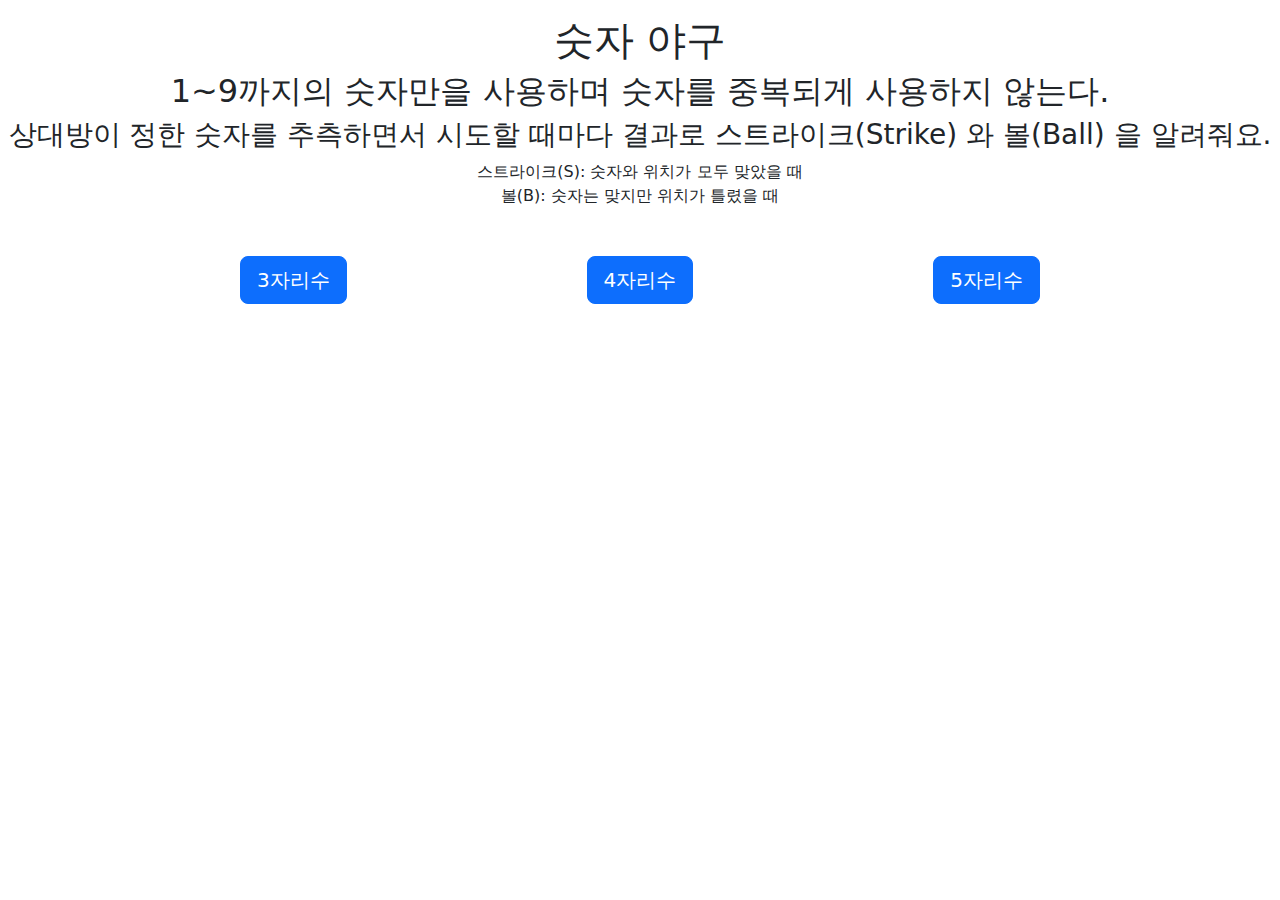
<file: index.html>
<!DOCTYPE html>
<html lang="en">
  <head>
    <meta charset="utf-8" />
    <meta name="viewport" content="width=device-width, initial-scale=1" />
    <title>숫자 야구</title>

    <!-- Favicon -->
    <link rel="icon" href="img/icon/mail-svgrepo-com.svg" />

    <!-- Font-awesome -->
    <link rel="stylesheet" href="https://cdnjs.cloudflare.com/ajax/libs/font-awesome/6.7.2/css/all.min.css" />

    <!--custom css file-->
    <link rel="stylesheet" href="style.css" />

    <link
      href="https://cdn.jsdelivr.net/npm/bootstrap@5.3.3/dist/css/bootstrap.min.css"
      rel="stylesheet"
      integrity="sha384-QWTKZyjpPEjISv5WaRU9OFeRpok6YctnYmDr5pNlyT2bRjXh0JMhjY6hW+ALEwIH"
      crossorigin="anonymous"
    />
    <script
      src="https://cdn.jsdelivr.net/npm/bootstrap@5.3.3/dist/js/bootstrap.bundle.min.js"
      integrity="sha384-YvpcrYf0tY3lHB60NNkmXc5s9fDVZLESaAA55NDzOxhy9GkcIdslK1eN7N6jIeHz"
      crossorigin="anonymous"
    ></script>

    <link rel="stylesheet" href="https://unpkg.com/aos@next/dist/aos.css" />
  </head>
  <body>
    <div class="mt-3 d-flex flex-column align-items-center mb-5">
      <div class="mx-3"><h1>숫자 야구</h1></div>
      <div><h2>1~9까지의 숫자만을 사용하며 숫자를 중복되게 사용하지 않는다.</h2></div>
      <div>
        <h3>상대방이 정한 숫자를 추측하면서 시도할 때마다 결과로 스트라이크(Strike) 와 볼(Ball) 을 알려줘요.</h3>
        <div class="d-flex align-items-center flex-column">
          <div>스트라이크(S): 숫자와 위치가 모두 맞았을 때</div>
          <div>볼(B): 숫자는 맞지만 위치가 틀렸을 때</div>
        </div>
      </div>
    </div>

    <div class="d-flex justify-content-evenly mt-5">
      <a class="btn btn-primary btn-lg" href="easy.html" role="button">3자리수</a>
      <a class="btn btn-primary btn-lg" href="middle.html" role="button">4자리수</a>
      <a class="btn btn-primary btn-lg" href="hard.html" role="button">5자리수</a>
    </div>
  </body>
</html>
</file>
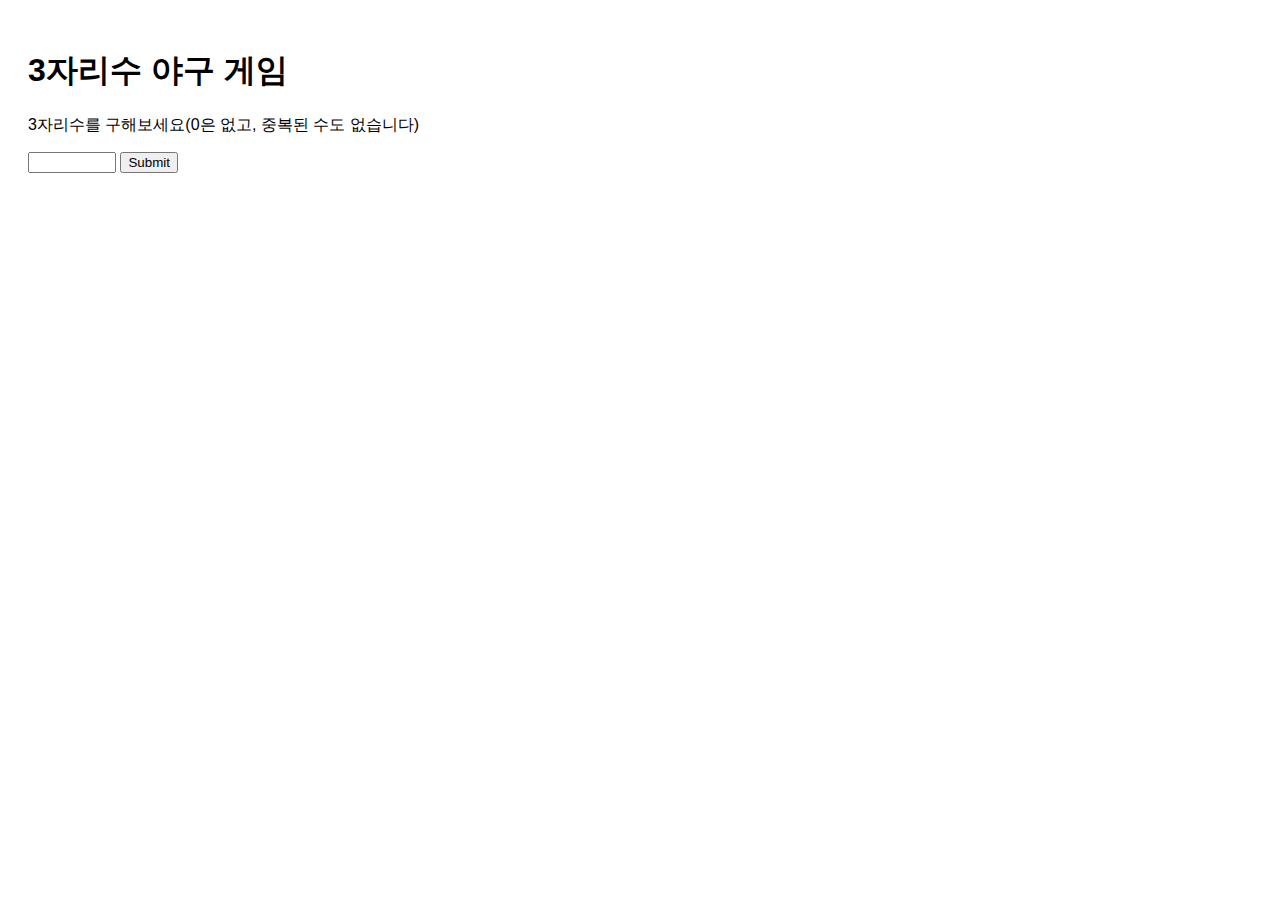
<file: easy.html>
<!DOCTYPE html>
<html lang="en">
  <head>
    <meta charset="UTF-8" />
    <title>Number Baseball Game (3 & 5 Digits)</title>
    <style>
      body {
        font-family: Arial;
        padding: 20px;
      }
      input[type="text"] {
        width: 80px;
        text-align: center;
      }
      .result {
        margin-top: 20px;
      }
    </style>
  </head>
  <body>
    <h1>3자리수 야구 게임</h1>
    <p>3자리수를 구해보세요(0은 없고, 중복된 수도 없습니다)</p>
    <input type="text" id="guess3" maxlength="3" />

    <button onclick="checkGuess3()">Submit</button>
    <div class="result" id="result3"></div>

    <script src="main3.js"></script>
  </body>
</html>
</file>
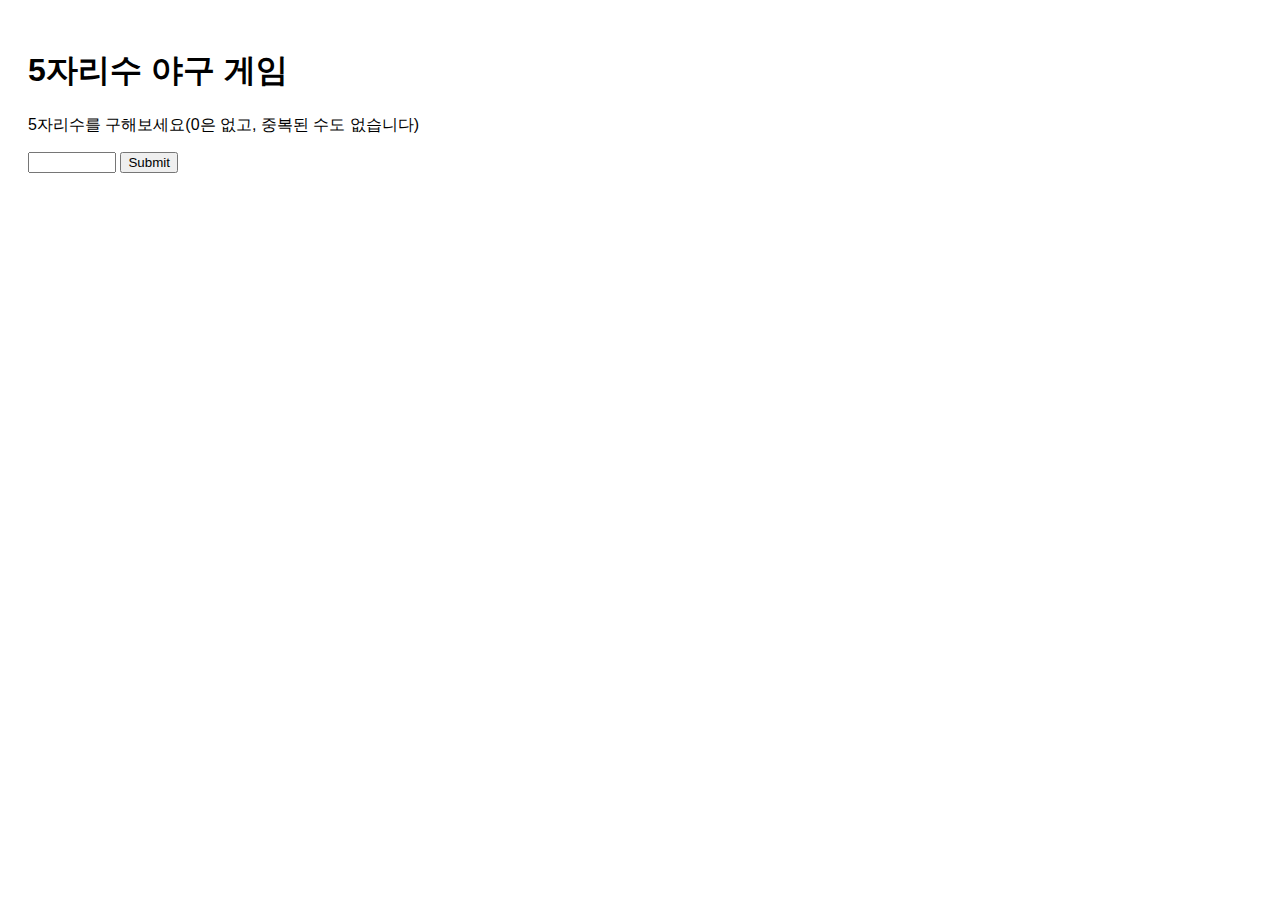
<file: hard.html>
<!DOCTYPE html>
<html lang="en">
  <head>
    <meta charset="UTF-8" />
    <title>Number Baseball Game (3 & 5 Digits)</title>
    <style>
      body {
        font-family: Arial;
        padding: 20px;
      }
      input[type="text"] {
        width: 80px;
        text-align: center;
      }
      .result {
        margin-top: 20px;
      }
    </style>
  </head>
  <body>
    <h1>5자리수 야구 게임</h1>
    <p>5자리수를 구해보세요(0은 없고, 중복된 수도 없습니다)</p>
    <input type="text" id="guess5" maxlength="5" />
    <button onclick="checkGuess5()">Submit</button>
    <div class="result" id="result5"></div>

    <script src="main5.js"></script>
  </body>
</html>
</file>
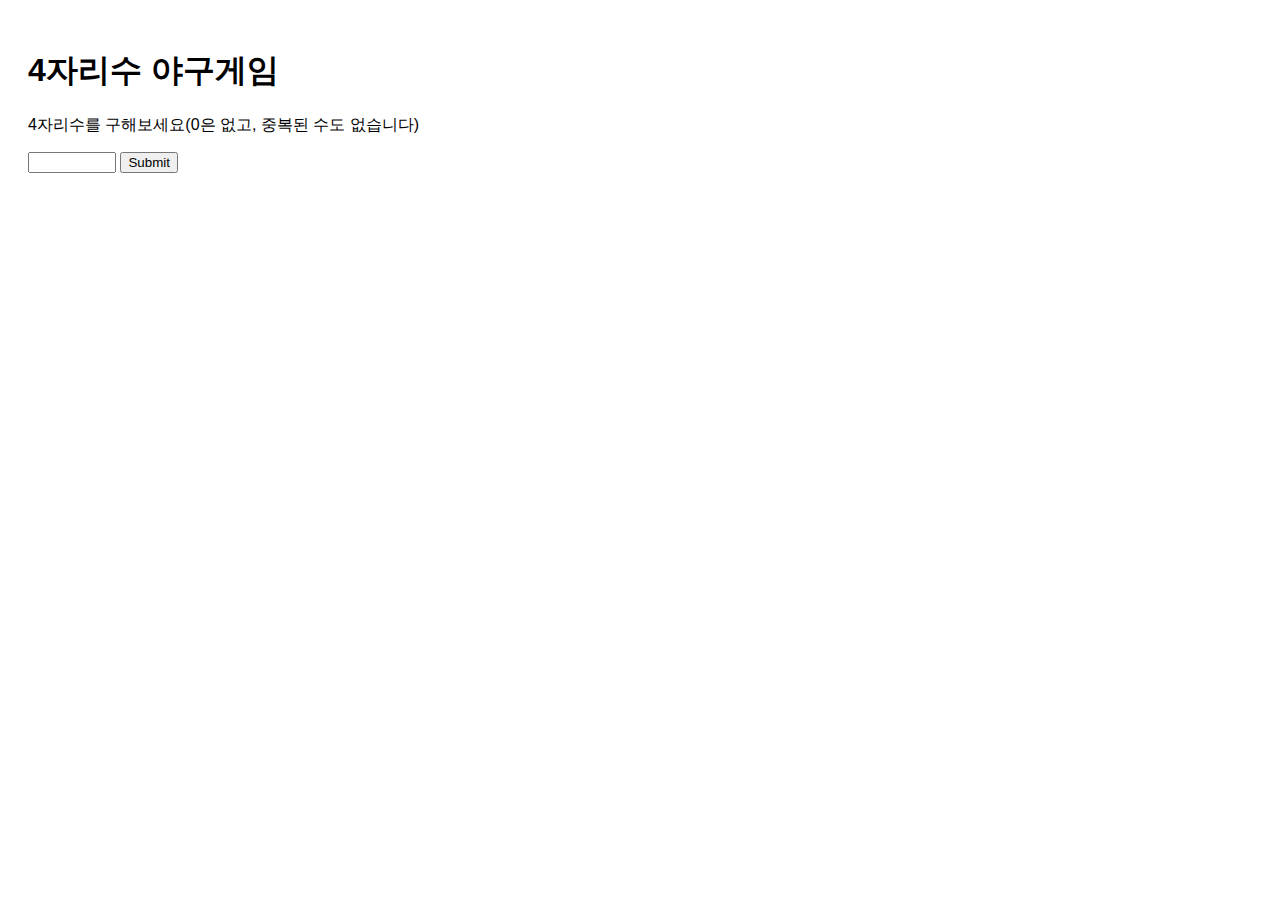
<file: middle.html>
<!DOCTYPE html>
<html lang="en">
  <head>
    <meta charset="UTF-8" />
    <title>Number Baseball (No 0 Allowed)</title>
    <style>
      body {
        font-family: Arial;
        padding: 20px;
      }
      input[type="text"] {
        width: 80px;
        text-align: center;
      }
      .result {
        margin-top: 20px;
      }
    </style>
  </head>
  <body>
    <h1>4자리수 야구게임</h1>
    <p>4자리수를 구해보세요(0은 없고, 중복된 수도 없습니다)</p>
    <input type="text" id="guess" maxlength="4" />
    <button onclick="checkGuess()">Submit</button>
    <div class="result" id="result"></div>

    <script src="main.js"></script>
  </body>
</html>
</file>
<file: style.css>
@font-face {
  font-family: "HakgyoansimDunggeunmisoTTF-B";
  src: url("https://fastly.jsdelivr.net/gh/projectnoonnu/2408-5@1.0/HakgyoansimDunggeunmisoTTF-B.woff2") format("woff2");
  font-weight: 700;
  font-style: normal;
}

/* 탑버튼 스타일 */
#scrollTopBtn {
  position: fixed;
  bottom: 20px;
  right: 20px;
  display: none; /* 기본적으로 숨김 */
  z-index: 1000;
  padding: 10px 15px;
  font-size: 18px;
  font-weight: 600;
  border: none;
  border-radius: 20px;
  background-color: #00ff0da6;
  color: rgba(0, 0, 0, 0.795);
  cursor: pointer;
  box-shadow: 2px 2px 5px rgba(0, 0, 0, 0.2);
}

#scrollTopBtn:hover {
  background-color: rgba(5, 73, 20, 0.616);
}
/* 네비게이션 바 */
.topnav {
  display: flex;
  justify-content: space-between; /* 좌우 정렬 */
  align-items: center; /* 수직 중앙 정렬 */
  background-color: #ffffff;
  width: 100%;
  padding: 15px 20px;
  margin-top: 15px;
  position: sticky;
  top: 0;
  font-family: "HakgyoansimDunggeunmisoTTF-B";
}

/* 로고 스타일 */
.logo {
  color: rgb(2, 0, 0);
  font-size: 27px;
  font-weight: bold;
  padding-left: 300px;
}

/* 네비게이션 링크 스타일 */
.nav-links {
  display: flex;
  margin-right: 270px;
  gap: 25px;
}

.nav-links a {
  color: rgb(0, 0, 0);
  font-size: 29px;
  text-decoration: none;
  padding: 10px;
}

.nav-links a:hover {
  color: rgb(8, 228, 1);
  border-radius: 5px;
}

.nav-links .active {
  color: rgb(8, 228, 1);
  border-radius: 5px;
}

/* 네비게이션 바 관련 끝 */

.box {
  border: 5px solid red;
}

a:link {
  text-decoration: none;
}

a {
  color: rgba(231, 152, 4, 0.904);
}
</file>
